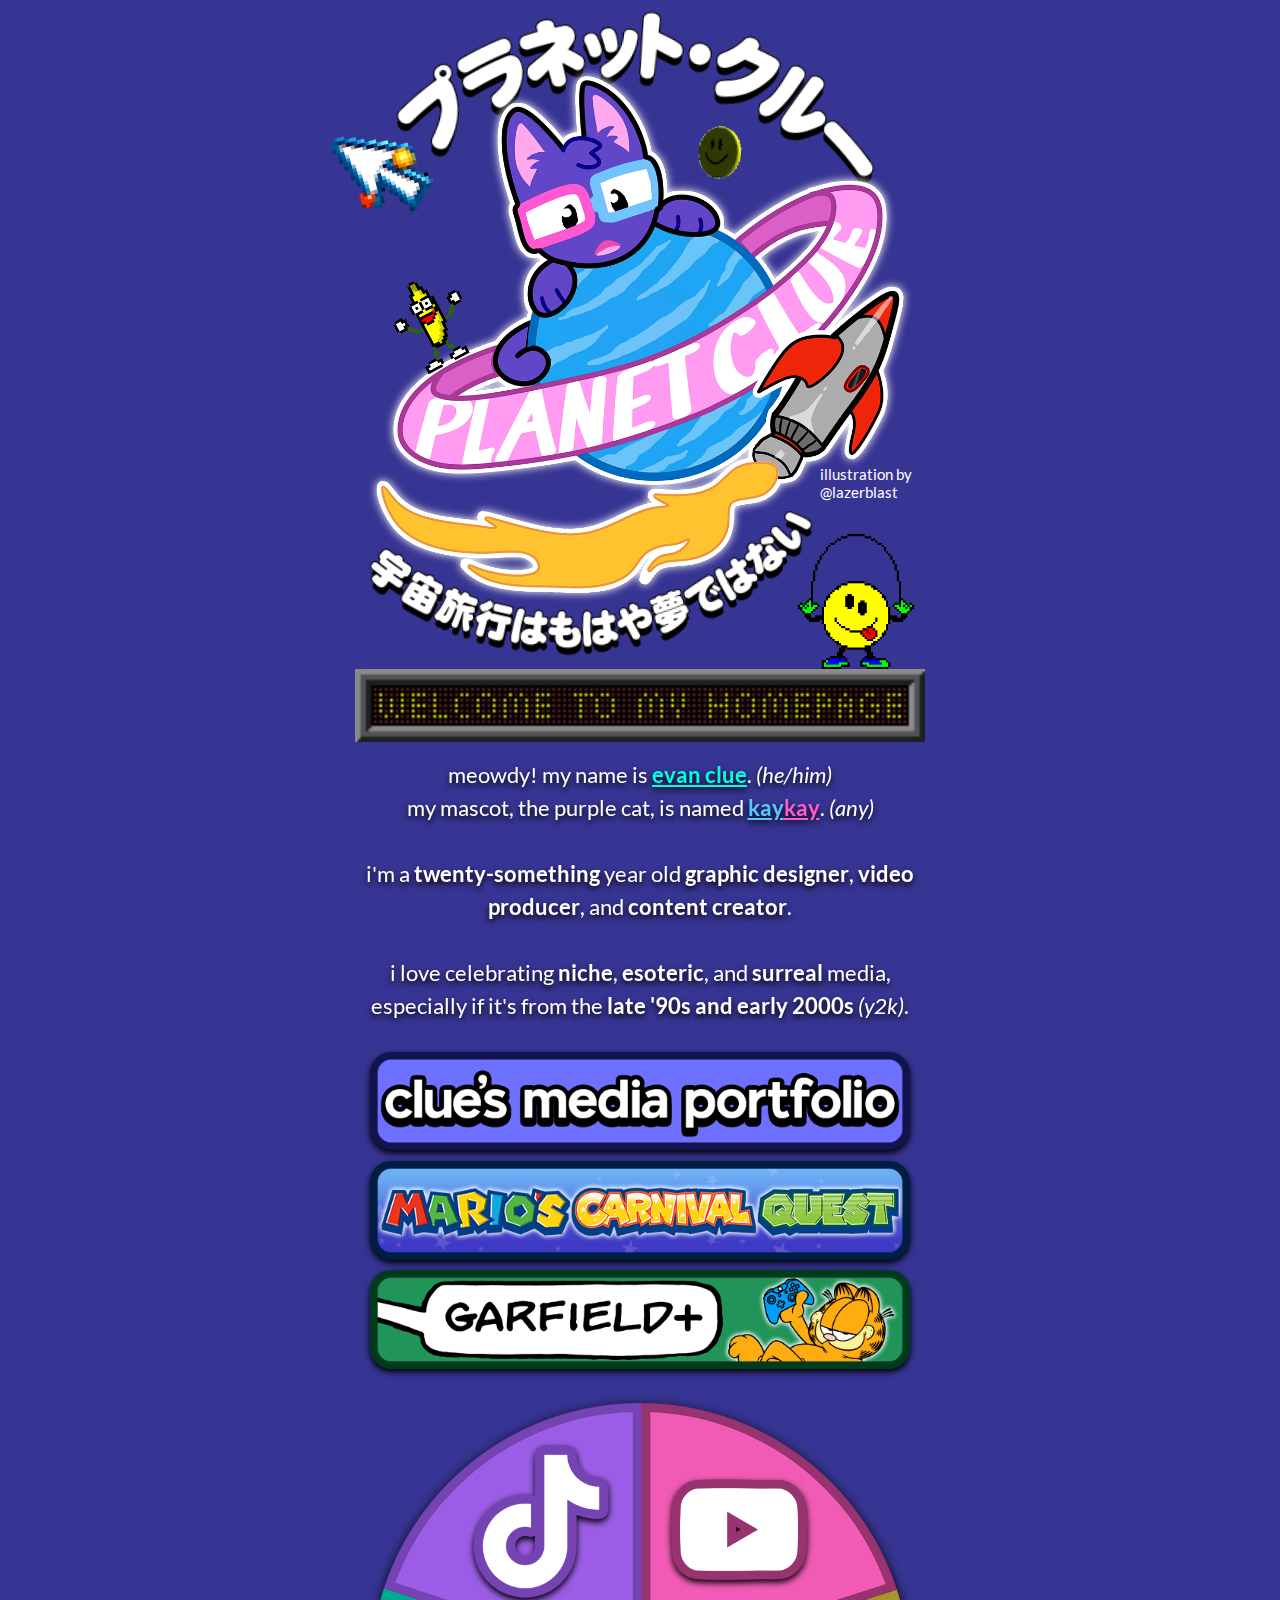
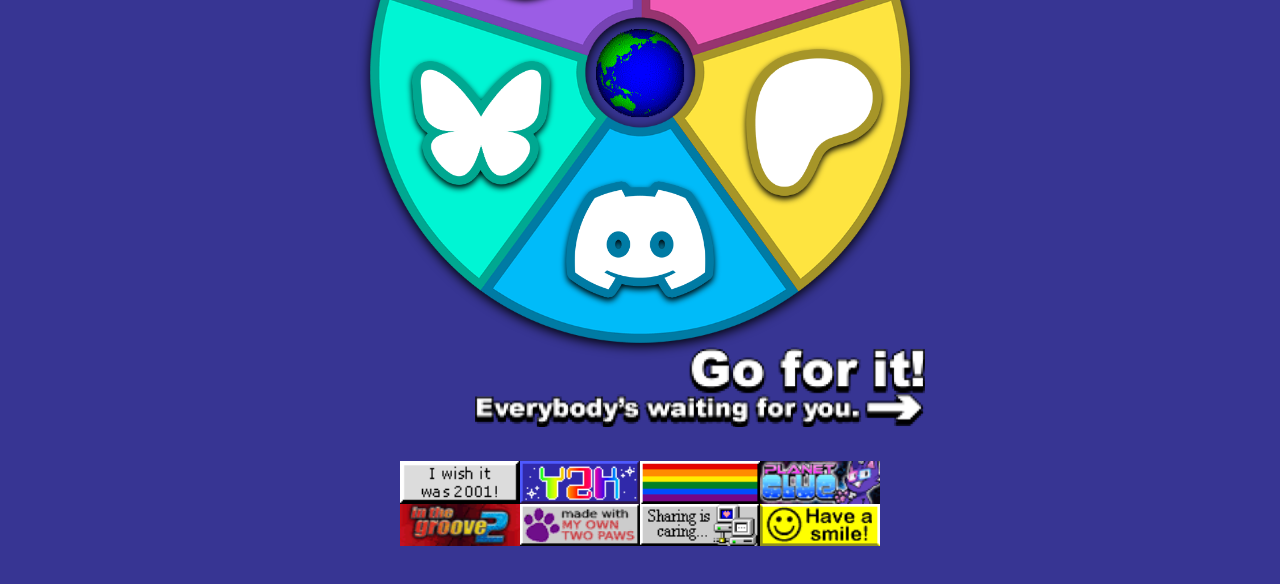
<file: index.html>
<!DOCTYPE html>
<html lang="en-US">
  <head>
    <meta charset="utf-8">
	<meta name="viewport" content="width=device-width, initial-scale=1" />
	<meta name="description" content="planet clue! evan clue and kaykay's home among the stars." />

	<title>planet clue</title>
	<link rel="icon" href="images/smiley.gif" />
    <link rel="stylesheet" href="style.css" />
  </head>
  <body>
	<!-- designed by evan clue. coded by ian klug (ian@ianklug.com). -->
	<div id="main-container">
		<main>
			<div id="art">
				<img id="art-japanese-top" src="images/japanese-top.png" alt="japanese text reading 'planet clue'" />
				<img id="art-planet" src="images/planet.png" alt="kaykay sitting atop a planet labeled 'planet clue', with a rocket ship flying past" />
				<img id="art-japanese-bottom" src="images/japanese-bottom.png" alt="japanese text reading 'space travel is no longer a dream'" />
				<img id="art-welcome" src="images/welcome.gif" alt="led matrix sign reading 'welcome to my homepage'" />
				<img id="art-jumprope" src="images/jumprope.gif" alt="yellow smiley face jumping rope" />
				<img id="art-cursor" src="images/cursor.gif" alt="mouse cursor with several colored balls spinning around it" />
				<img id="art-banana" src="images/banana.gif" alt="the dancing banana from 'peanut butter jelly time'" />
				<img id="art-smiley" src="images/smiley.gif" alt="yellow smiley face spinning around" />
				<span id="art-credit">illustration by @lazerblast</span>
			</div>
			<div id="text">
				<span>meowdy! my name is <a id="text-link-bio" href="bio">evan clue</a>. <i>(he/him)</i></span>
				<br />
				<span>my mascot, the purple cat, is named <a id="text-link-kaykay-left" href="kaykay">kay</a><a id="text-link-kaykay-right" href="kaykay">kay</a>. <i>(any)</i></span>
				<br />
				<br />
				<span>i'm a <b>twenty-something</b> year old <b>graphic designer</b>, <b>video producer</b>, and <b>content creator</b>.</span>
				<br />
				<br />
				<span>i love celebrating <b>niche</b>, <b>esoteric</b>, and <b>surreal</b> media, especially if it's from the <b>late '90s and early 2000s</b> <i>(y2k)</i>.</span>
			</div>
			<div id="button">
				<a href="https://clue.media">
					<img id="button-portfolio" class="button-link" src="images/button-portfolio.png" alt="clue's media portfolio" />
				</a>
				<a href="https://planetclue.com/carnival">
					<img id="button-mario" class="button-link" src="images/button-mario.png" alt="mario's carnival quest" />
				</a>
				<a href="https://planetclue.com/garfieldplus">
					<img id="button-garfield" class="button-link" src="images/button-garfield.png" alt="garfield plus" />
				</a>
			</div>
			<div id="link">
				<img id="link-wheel" src="images/link-wheel.png" alt="wheel with five colored segments, each containing a website logo" />
				<a href="https://www.tiktok.com/@planetclue">
					<img id="link-tiktok" class="link-icon" src="images/link-tiktok.png" alt="tiktok logo" />
				</a>
				<a href="https://www.youtube.com/@planetclue">
					<img id="link-youtube" class="link-icon" src="images/link-youtube.png" alt="youtube logo" />
				</a>
				<a href="https://patreon.com/clue">
					<img id="link-patreon" class="link-icon" src="images/link-patreon.png" alt="patreon logo" />
				</a>
				<a href="https://discord.gg/clue">
					<img id="link-discord" class="link-icon" src="images/link-discord.png" alt="discord logo" />
				</a>
				<a href="https://bsky.app/profile/planetclue.com">
					<img id="link-bluesky" class="link-icon" src="images/link-bluesky.png" alt="bluesky logo" />
				</a>
				<img id="link-globe" src="images/globe.gif" alt="spinning earth globe in the center of the link wheel" />
				<img id="link-go" src="images/go-for-it.png" alt="go for it! everybody's waiting for you" />
			</div>
			<div id="banner">
				<div>
					<img src="images/banner-2001.gif" alt="i wish it was 2001!" />
					<img src="images/banner-y2k.gif" alt="rainbow colored 'y2k' in a starry night sky" />
					<img src="images/banner-pride.gif" alt="pride flag" />
					<img src="images/banner-planetclue.gif" alt="kaykay next to a spinning planetclue logo" />
				</div>
				<div>
					<img src="images/banner-itg2.gif" alt="in the groove 2" />
					<img src="images/banner-paws.gif" alt="made with my own two paws" />
					<img src="images/banner-sharing.gif" alt="sharing is caring... seed your torrents!" />
					<img src="images/banner-smile.gif" alt="have a smile!" />
				</div>
			</div>
		</main>
	</div>
  </body>
</html>
</file>
<file: style.css>
@font-face {
  font-display: swap;
  font-family: 'Lato';
  font-style: normal;
  font-weight: 400;
  src: url('fonts/lato-v24-latin-regular.woff2') format('woff2');
}

@font-face {
  font-display: swap;
  font-family: 'Lato';
  font-style: italic;
  font-weight: 400;
  src: url('fonts/lato-v24-latin-italic.woff2') format('woff2');
}

@font-face {
  font-display: swap;
  font-family: 'Lato';
  font-style: normal;
  font-weight: 700;
  src: url('fonts/lato-v24-latin-700.woff2') format('woff2');
}

body {
	background-color: #373593;
}

#main-container {
	width: 100%;
	display: flex;
	justify-content: center;
}

main {
	width: 100%;
	max-width: 600px;
}

#art {
	position: relative;
	text-align: center;
	max-width: 100%;
	container-type: inline-size;
}

#art-planet {
	position: relative;
	z-index: 0;
	width: 90%;
	margin-top: -18%;
	filter: drop-shadow(0px 0px 4px #ffffff);
}

#art-japanese-top {
	position: relative;
	z-index: -1;
	width: 81%;
	transform: rotate(5deg);
}

#art-japanese-bottom {
	position: relative;
	z-index: -1;
	width: 75%;
	margin-top: -13%;
	margin-left: -15%;
	transform: rotate(-5deg);
}

#art-welcome {
	position: relative;
	z-index: 0;
	width: 95%;
	margin-top: 2%;
}

#art-cursor {
	position: absolute;
	z-index: 1;
	width: 20%;
	top: 14%;
	left: -2%;
	transform: rotate(-15deg);
}

#art-smiley {
	position: absolute;
	z-index: 1;
	width: 10%;
	top: 16%;
	left: 58%;
	transform: rotate(6deg);
}

#art-banana {
	position: absolute;
	z-index: 1;
	width: 15%;
	top: 36%;
	left: 7%;
	transform: rotate(-28deg);
}

#art-jumprope {
	position: absolute;
	z-index: 1;
	width: 20%;
	top: 71%;
	left: 76%;
}

#art-credit {
	font-size: 2.5cqw;
	font-family: 'Lato';
	width: 20%;
	color: #ffffff;
	text-align: left;
	position: absolute;
	top: 62%;
	left: 80%;
}

#text {
	width: 95%;
	font-family: 'Lato';
	font-size: 22px;
	line-height: 1.5;
	color: #ffffff;
	filter: drop-shadow(0px 3px 3px #000000);
	text-align: center;
	margin: auto;
	margin-top: 2%;
}

#text-link-bio {
	color: #00ffe0;
	font-weight: bold;
}

#text-link-kaykay-left {
	color: #59c6ff;
	font-weight: bold;
}

#text-link-kaykay-right {
	color: #ff5bcb;
	font-weight: bold;
}

#button {
	position: relative;
	text-align: center;
	max-width: 90%;
	margin: auto;
	margin-top: 5%;
	display: flex;
	align-items: center;
	justify-content: center;
	flex-wrap: wrap;
	gap: 0.4em;
}

.button-link {
	width: 100%;
	filter: drop-shadow(0px 3px 3px #000000);
	transition: 0.2s;
}

.button-link:hover {
	transform: scale(1.1);
	transition: 0.2s;
}

#link {
	position: relative;
	text-align: center;
	max-width: 100%;
	margin-top: 5%;
}

#link-wheel {
	position: relative;
	z-index: 0;
	width: 90%;
	filter: drop-shadow(0px 3px 6px #000000);
}

.link-icon {
	position: absolute;
	z-index: 1;
	width: 23%;
	filter: drop-shadow(0px 3px 3px #000000);
	transition: 0.2s;
}

.link-icon:hover {
	transform: scale(1.1);
	transition: 0.2s;
}

#link-tiktok {
	left: 22%;
	top: 6.6%;
}

#link-youtube {
	left: 55%;
	top: 12%;
}

#link-patreon {
	left: 67.5%;
	top: 39%;
}

#link-bluesky {
	left: 12%;
	top: 41%;
}

#link-discord {
	width: 25%;
	left: 37.5%;
	top: 60%;
}

#link-globe {
	position: absolute;
	z-index: 1;
	width: 15%;
	left: 42.5%;
	top: 35.75%;
}

#link-go {
	position: relative;
	z-index: 0;
	width: 75%;
	margin-left: 20%;
}

#banner {
	text-align: center;
	margin-top: 5%;
	margin-bottom: 5%;
	font-size: 0;
}

#banner img {
	width: 20%;
}
</file>
